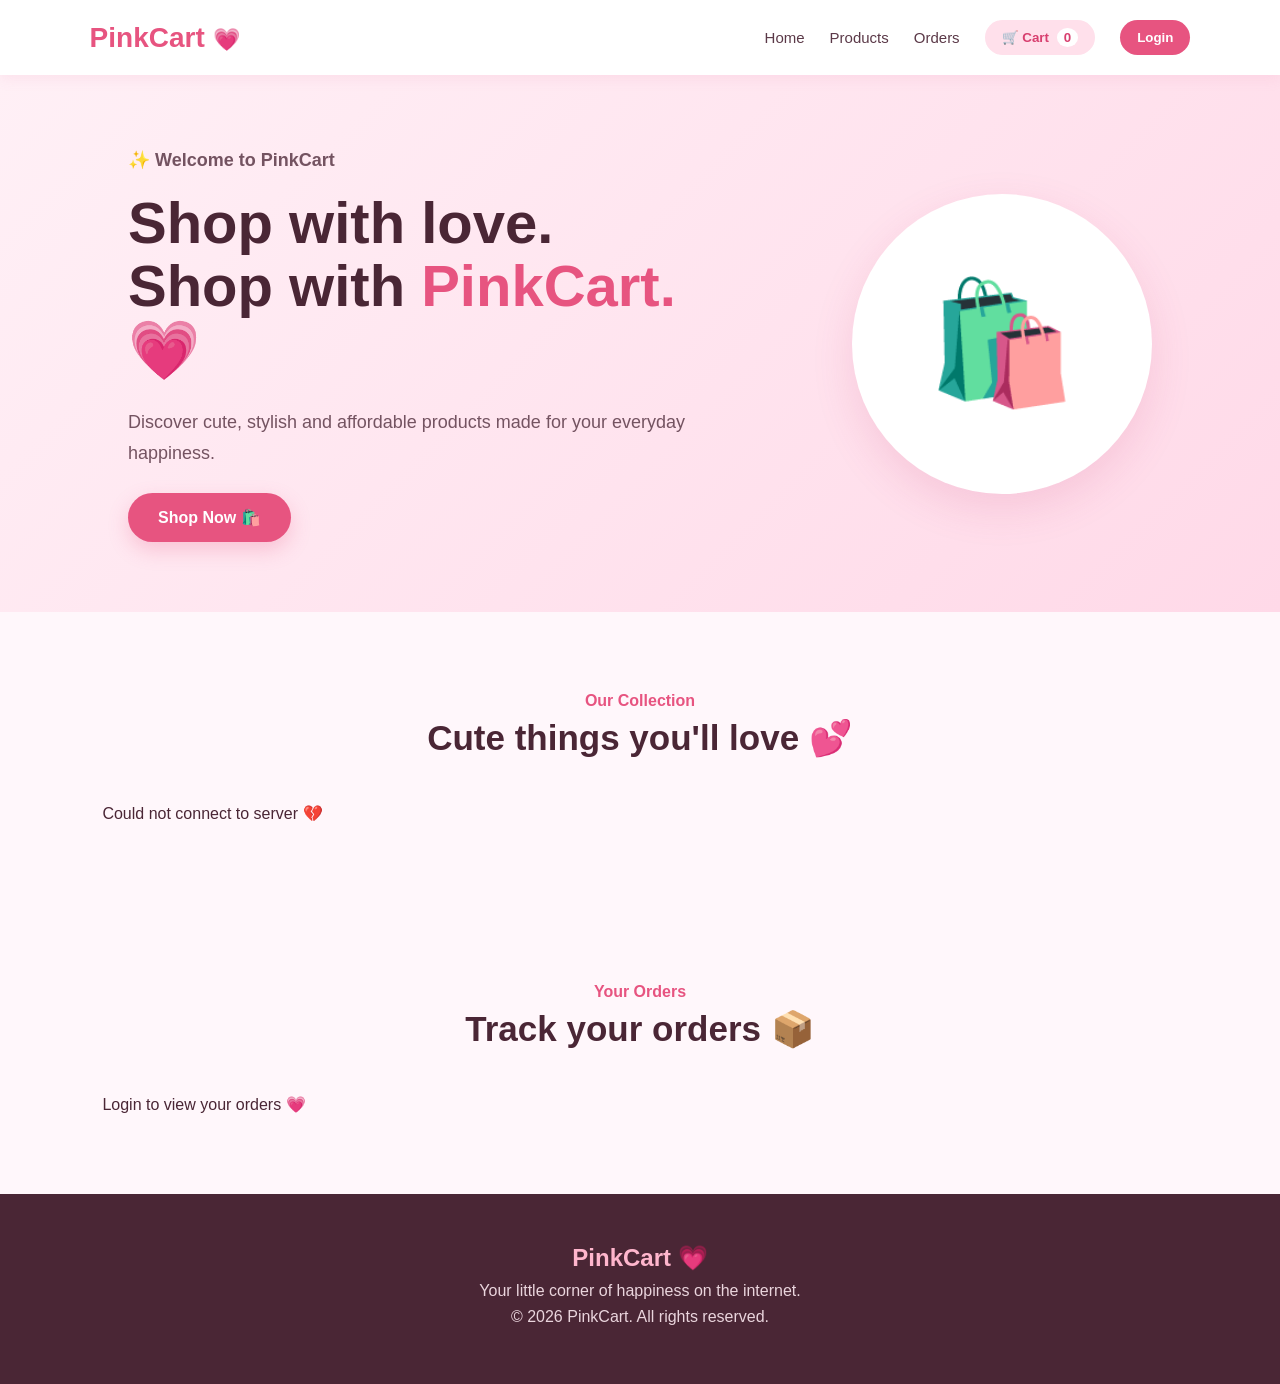
<file: frontend/index.html>
<!DOCTYPE html>
<html lang="en">
<head>
    <meta charset="UTF-8">
    <meta name="viewport" content="width=device-width, initial-scale=1.0">

    <title>PinkCart 🛍️</title>

    <link rel="stylesheet" href="style.css">
</head>

<body>

    <!-- ================= NAVBAR ================= -->

    <nav class="navbar">

        <div class="logo">
            PinkCart <span>💗</span>
        </div>

        <div class="nav-links">

            <a href="#home">Home</a>
            <a href="#products">Products</a>
            <a href="#orders">Orders</a>

            <button onclick="showCart()" class="cart-button">
                🛒 Cart
                <span id="cartCount">0</span>
            </button>

            <button onclick="showLogin()" class="login-button">
                Login
            </button>

        </div>

    </nav>


    <!-- ================= HERO ================= -->

    <section id="home" class="hero">

        <div class="hero-content">

            <p class="small-title">
                ✨ Welcome to PinkCart
            </p>

            <h1>
                Shop with love. <br>
                Shop with <span>PinkCart.</span> 💗
            </h1>

            <p>
                Discover cute, stylish and affordable products
                made for your everyday happiness.
            </p>

            <button
                class="shop-button"
                onclick="document.getElementById('products').scrollIntoView()">

                Shop Now 🛍️

            </button>

        </div>

        <div class="hero-image">
            🛍️
        </div>

    </section>


    <!-- ================= PRODUCTS ================= -->

    <section id="products" class="products-section">

        <div class="section-title">

            <p>Our Collection</p>

            <h2>
                Cute things you'll love 💕
            </h2>

        </div>

        <div id="productContainer" class="product-container">

            <p class="loading">
                Loading products... 💗
            </p>

        </div>

    </section>


    <!-- ================= ORDERS ================= -->

    <section id="orders" class="orders-section">

        <div class="section-title">

            <p>Your Orders</p>

            <h2>
                Track your orders 📦
            </h2>

        </div>

        <div id="ordersContainer">

            <p class="empty-message">
                Login to view your orders 💗
            </p>

        </div>

    </section>


    <!-- ================= CART MODAL ================= -->

    <div id="cartModal" class="modal">

        <div class="modal-content">

            <button
                class="close-button"
                onclick="closeCart()">

                ×

            </button>

            <h2>
                Your Cart 🛒
            </h2>

            <div id="cartItems"></div>

            <div class="cart-total">

                Total:
                ₹<span id="cartTotal">0</span>

            </div>

            <button
                class="checkout-button"
                onclick="checkout()">

                Checkout 💳

            </button>

        </div>

    </div>


    <!-- ================= LOGIN MODAL ================= -->

    <div id="loginModal" class="modal">

        <div class="modal-content auth-box">

            <button
                class="close-button"
                onclick="closeLogin()">

                ×

            </button>

            <h2 id="authTitle">
                Welcome Back 💗
            </h2>

            <input
                type="text"
                id="authName"
                placeholder="Your name"
                style="display:none">

            <input
                type="email"
                id="authEmail"
                placeholder="Email">

            <input
                type="password"
                id="authPassword"
                placeholder="Password">

            <button
                class="checkout-button"
                onclick="submitAuth()">

                <span id="authButton">
                    Login
                </span>

            </button>

            <p
                class="switch-auth"
                onclick="toggleAuth()"
                id="switchText">

                Don't have an account?
                <b>Register</b>

            </p>

            <p id="authMessage"></p>

        </div>

    </div>


    <!-- ================= FOOTER ================= -->

    <footer>

        <h2>
            PinkCart 💗
        </h2>

        <p>
            Your little corner of happiness on the internet.
        </p>

        <p>
            © 2026 PinkCart. All rights reserved.
        </p>

    </footer>


    <script src="script.js"></script>

</body>
</html>
</file>
<file: frontend/style.css>
* {
    margin: 0;
    padding: 0;
    box-sizing: border-box;
}

html {
    scroll-behavior: smooth;
}

body {
    font-family: Arial, sans-serif;
    background: #fff7fb;
    color: #4a2635;
}


/* ================= NAVBAR ================= */

.navbar {
    height: 75px;
    background: white;
    display: flex;
    justify-content: space-between;
    align-items: center;
    padding: 0 7%;
    box-shadow: 0 2px 15px rgba(220, 100, 150, 0.12);
    position: sticky;
    top: 0;
    z-index: 100;
}

.logo {
    font-size: 28px;
    font-weight: bold;
    color: #e75480;
}

.logo span {
    font-size: 22px;
}

.nav-links {
    display: flex;
    align-items: center;
    gap: 25px;
}

.nav-links a {
    text-decoration: none;
    color: #5b3948;
    font-size: 15px;
}

.nav-links a:hover {
    color: #e75480;
}

button {
    cursor: pointer;
    border: none;
}

.cart-button,
.login-button {
    padding: 10px 17px;
    border-radius: 20px;
    font-weight: bold;
}

.cart-button {
    background: #ffe0eb;
    color: #d83f6f;
}

.login-button {
    background: #e75480;
    color: white;
}

#cartCount {
    background: white;
    border-radius: 50%;
    padding: 2px 7px;
    margin-left: 4px;
}


/* ================= HERO ================= */

.hero {
    min-height: 530px;
    display: flex;
    align-items: center;
    justify-content: space-between;
    padding: 70px 10%;
    background: linear-gradient(
        135deg,
        #fff0f6,
        #ffd9e8
    );
}

.hero-content {
    max-width: 600px;
}

.small-title {
    color: #e75480;
    font-weight: bold;
    margin-bottom: 15px;
}

.hero h1 {
    font-size: 58px;
    line-height: 1.1;
    margin-bottom: 25px;
}

.hero h1 span {
    color: #e75480;
}

.hero p {
    font-size: 18px;
    line-height: 1.7;
    color: #745361;
}

.shop-button {
    margin-top: 25px;
    padding: 15px 30px;
    border-radius: 30px;
    background: #e75480;
    color: white;
    font-size: 16px;
    font-weight: bold;
    box-shadow: 0 8px 20px rgba(231, 84, 128, 0.25);
}

.shop-button:hover {
    transform: translateY(-2px);
}

.hero-image {
    width: 300px;
    height: 300px;
    border-radius: 50%;
    background: white;
    display: flex;
    align-items: center;
    justify-content: center;
    font-size: 120px;
    box-shadow: 0 15px 40px rgba(200, 70, 120, 0.15);
}


/* ================= PRODUCTS ================= */

.products-section,
.orders-section {
    padding: 80px 8%;
}

.section-title {
    text-align: center;
    margin-bottom: 45px;
}

.section-title p {
    color: #e75480;
    font-weight: bold;
}

.section-title h2 {
    font-size: 35px;
    margin-top: 8px;
}

.product-container {
    display: grid;
    grid-template-columns:
        repeat(auto-fit, minmax(220px, 1fr));
    gap: 25px;
}

.product-card {
    background: white;
    border-radius: 20px;
    overflow: hidden;
    box-shadow:
        0 5px 20px rgba(220, 100, 150, 0.12);
    transition: 0.3s;
}

.product-card:hover {
    transform: translateY(-7px);
}

.product-card img {
    width: 100%;
    height: 220px;
    object-fit: cover;
}

.product-info {
    padding: 20px;
}

.product-info h3 {
    font-size: 20px;
    margin-bottom: 8px;
}

.product-info p {
    color: #80616e;
    font-size: 14px;
    line-height: 1.5;
    min-height: 42px;
}

.price {
    color: #e75480;
    font-size: 21px;
    font-weight: bold;
    margin: 15px 0;
}

.add-button {
    width: 100%;
    padding: 12px;
    border-radius: 10px;
    background: #e75480;
    color: white;
    font-weight: bold;
}

.add-button:hover {
    background: #d83f6f;
}


/* ================= CART ================= */

.modal {
    display: none;
    position: fixed;
    z-index: 500;
    left: 0;
    top: 0;
    width: 100%;
    height: 100%;
    background: rgba(60, 20, 40, 0.5);
    align-items: center;
    justify-content: center;
}

.modal-content {
    background: white;
    width: 90%;
    max-width: 500px;
    max-height: 85vh;
    overflow-y: auto;
    border-radius: 25px;
    padding: 30px;
    position: relative;
}

.modal-content h2 {
    margin-bottom: 25px;
    color: #e75480;
}

.close-button {
    position: absolute;
    right: 20px;
    top: 15px;
    background: none;
    font-size: 30px;
    color: #777;
}

.cart-item {
    display: flex;
    justify-content: space-between;
    align-items: center;
    padding: 15px 0;
    border-bottom: 1px solid #f5dce6;
}

.cart-item h4 {
    margin-bottom: 5px;
}

.remove-button {
    background: #ffe0eb;
    color: #d83f6f;
    padding: 7px 10px;
    border-radius: 8px;
}

.cart-total {
    font-size: 22px;
    font-weight: bold;
    margin: 25px 0;
}

.checkout-button {
    width: 100%;
    padding: 14px;
    background: #e75480;
    color: white;
    border-radius: 12px;
    font-weight: bold;
    font-size: 16px;
}


/* ================= LOGIN ================= */

.auth-box {
    max-width: 420px;
}

.auth-box input {
    width: 100%;
    padding: 14px;
    margin-bottom: 15px;
    border: 1px solid #f2c6d7;
    border-radius: 10px;
    outline: none;
}

.auth-box input:focus {
    border-color: #e75480;
}

.switch-auth {
    text-align: center;
    margin-top: 20px;
    color: #80616e;
    cursor: pointer;
}

.switch-auth b {
    color: #e75480;
}

#authMessage {
    text-align: center;
    margin-top: 15px;
}


/* ================= ORDERS ================= */

.order-card {
    background: white;
    padding: 20px;
    margin-bottom: 15px;
    border-radius: 15px;
    box-shadow: 0 5px 15px rgba(220, 100, 150, 0.1);
    display: flex;
    justify-content: space-between;
    align-items: center;
}

.order-status {
    background: #ffe0eb;
    color: #d83f6f;
    padding: 8px 15px;
    border-radius: 20px;
    font-weight: bold;
}


/* ================= FOOTER ================= */

footer {
    background: #4a2635;
    color: white;
    text-align: center;
    padding: 50px 20px;
}

footer h2 {
    color: #ffb6cd;
    margin-bottom: 10px;
}

footer p {
    margin: 8px;
    color: #ead5dd;
}


/* ================= RESPONSIVE ================= */

@media (max-width: 768px) {

    .navbar {
        padding: 0 4%;
    }

    .nav-links a {
        display: none;
    }

    .hero {
        flex-direction: column;
        text-align: center;
        gap: 40px;
    }

    .hero h1 {
        font-size: 42px;
    }

    .hero-image {
        width: 220px;
        height: 220px;
        font-size: 80px;
    }
}
</file>
